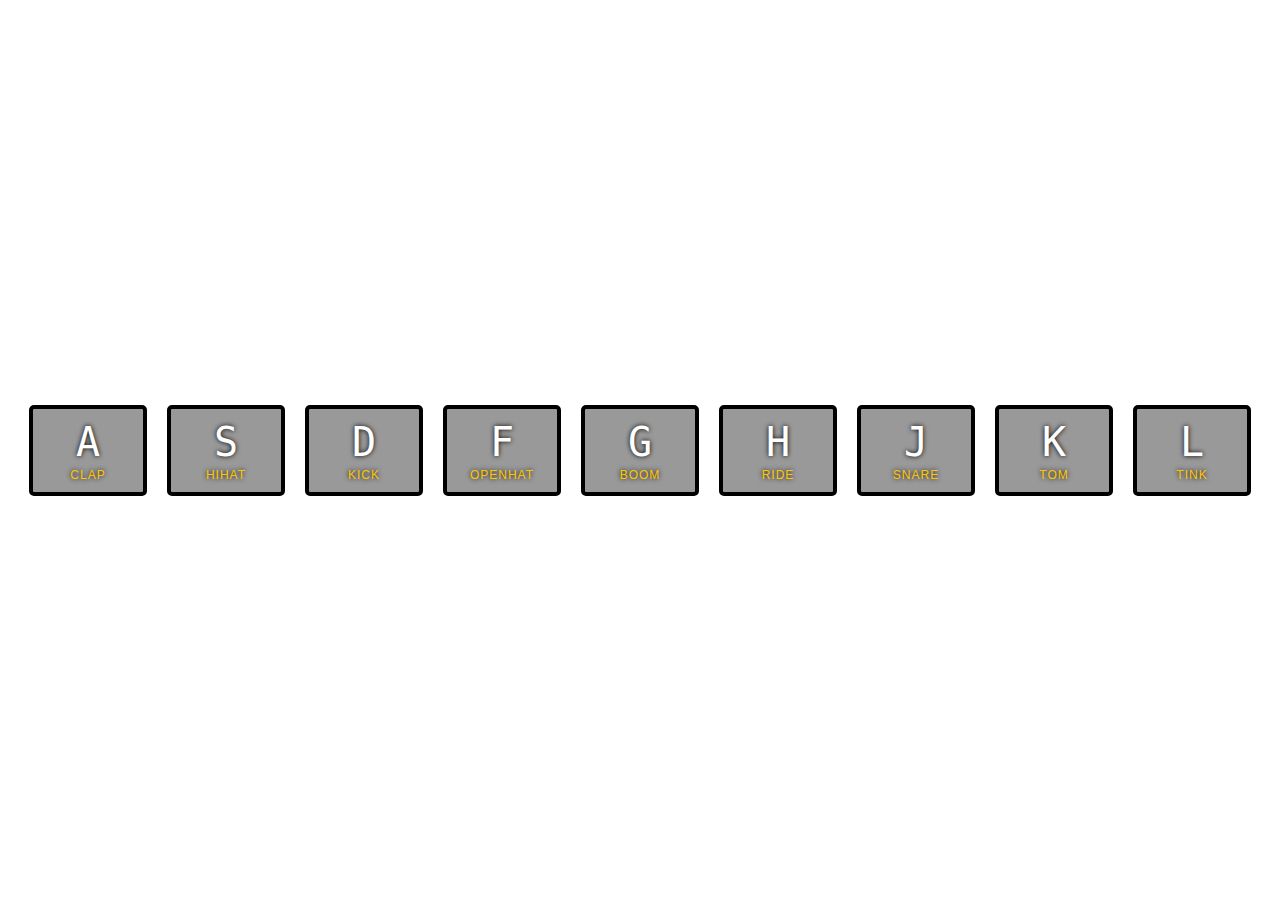
<file: index.html>
<!DOCTYPE html>
<html lang="en">

<head>
    <meta charset="UTF-8">
    <title>JS Drum Kit</title>
    <link rel="stylesheet" href="style.css">
</head>

<body>


    <div class="keys">
        <div data-key="65" class="key">
            <kbd>A</kbd>
            <span class="sound">clap</span>
        </div>
        <div data-key="83" class="key">
            <kbd>S</kbd>
            <span class="sound">hihat</span>
        </div>
        <div data-key="68" class="key">
            <kbd>D</kbd>
            <span class="sound">kick</span>
        </div>
        <div data-key="70" class="key">
            <kbd>F</kbd>
            <span class="sound">openhat</span>
        </div>
        <div data-key="71" class="key">
            <kbd>G</kbd>
            <span class="sound">boom</span>
        </div>
        <div data-key="72" class="key">
            <kbd>H</kbd>
            <span class="sound">ride</span>
        </div>
        <div data-key="74" class="key">
            <kbd>J</kbd>
            <span class="sound">snare</span>
        </div>
        <div data-key="75" class="key">
            <kbd>K</kbd>
            <span class="sound">tom</span>
        </div>
        <div data-key="76" class="key">
            <kbd>L</kbd>
            <span class="sound">tink</span>
        </div>
    </div>

    <audio data-key="65" src="sounds/clap.wav"></audio>
    <audio data-key="83" src="sounds/hihat.wav"></audio>
    <audio data-key="68" src="sounds/kick.wav"></audio>
    <audio data-key="70" src="sounds/openhat.wav"></audio>
    <audio data-key="71" src="sounds/boom.wav"></audio>
    <audio data-key="72" src="sounds/ride.wav"></audio>
    <audio data-key="74" src="sounds/snare.wav"></audio>
    <audio data-key="75" src="sounds/tom.wav"></audio>
    <audio data-key="76" src="sounds/tink.wav"></audio>

    <script>
        window.addEventListener("keydown", function(e) {
            const audio = document.querySelector(`audio[data-key="${e.keyCode}"]`);
            const key = document.querySelector(`.key[data-key="${e.keyCode}"]`);
            if (!audio) return; //stops the function if there is no keyCode available
            audio.currentTime = 0; //rewinds time to start
            audio.play();
            key.classList.add('playing');
        });
    </script>


</body>

</html>
</file>
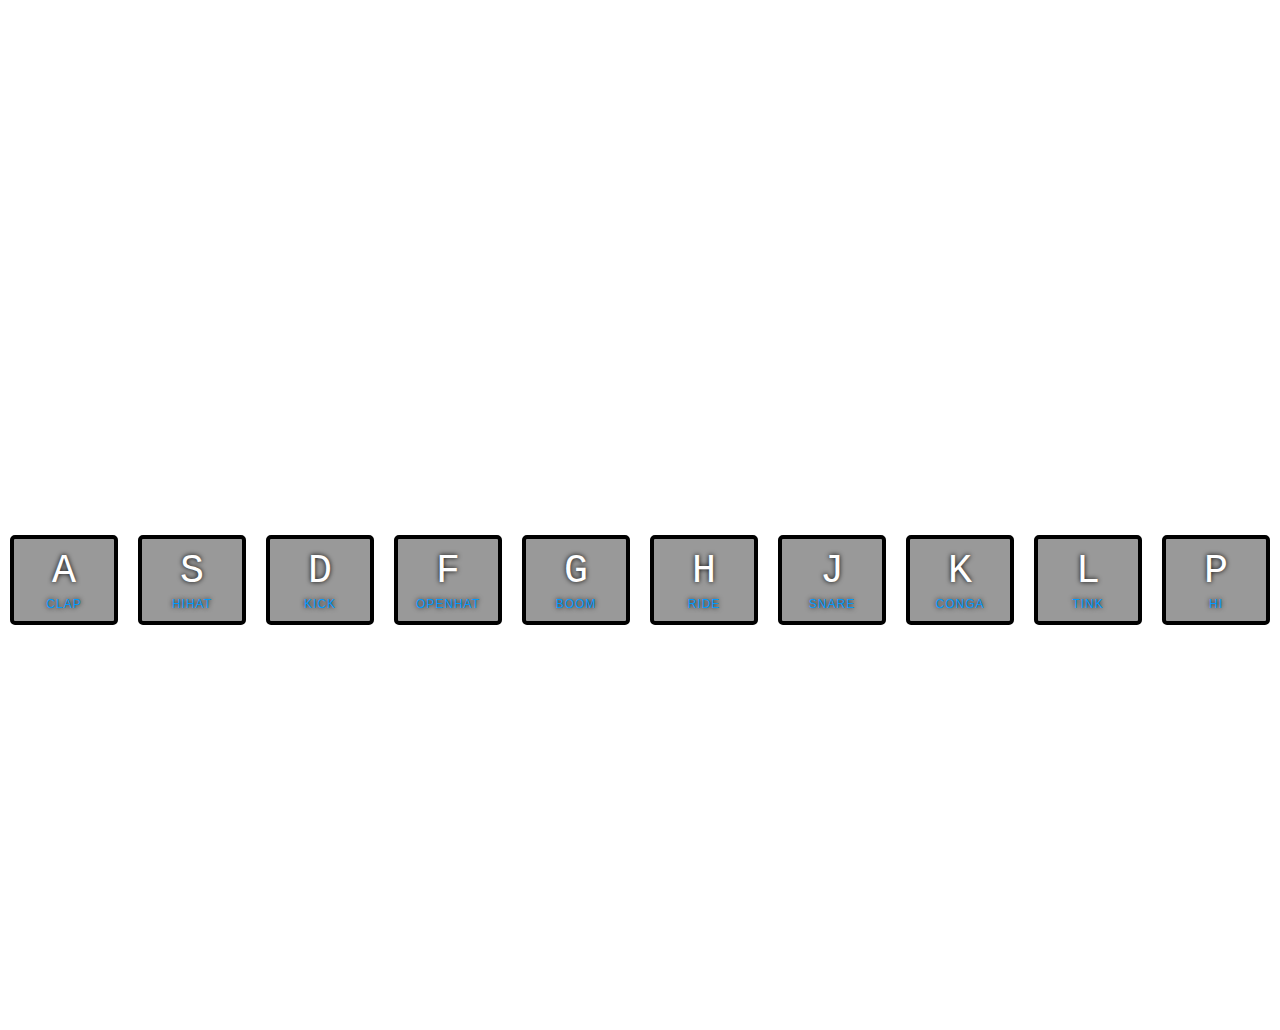
<file: 01 - JS BeatMaker/index.html>
<!DOCTYPE html>
<html lang="en">

<head>
    <meta charset="UTF-8">
    <title>JS Beat Maker</title>
    <link rel="stylesheet" href="style.css">
</head>

<body>

    <p class="title">BeatMaker</p>
    <div class="keys">
        <div data-key="65" class="key">
            <kbd>A</kbd>
            <span class="sound">clap</span>
        </div>
        <div data-key="83" class="key">
            <kbd>S</kbd>
            <span class="sound">hihat</span>
        </div>
        <div data-key="68" class="key">
            <kbd>D</kbd>
            <span class="sound">kick</span>
        </div>
        <div data-key="70" class="key">
            <kbd>F</kbd>
            <span class="sound">openhat</span>
        </div>
        <div data-key="71" class="key">
            <kbd>G</kbd>
            <span class="sound">boom</span>
        </div>
        <div data-key="72" class="key">
            <kbd>H</kbd>
            <span class="sound">ride</span>
        </div>
        <div data-key="74" class="key">
            <kbd>J</kbd>
            <span class="sound">snare</span>
        </div>
        <div data-key="75" class="key">
            <kbd>K</kbd>
            <span class="sound">conga</span>
        </div>
        <div data-key="76" class="key">
            <kbd>L</kbd>
            <span class="sound">tink</span>
        </div>
        <div data-key="80" class="key">
            <kbd>P</kbd>
            <span class="sound">hi</span>
        </div>
    </div>

    <audio data-key="65" src="sounds/clap.wav"></audio>
    <audio data-key="83" src="sounds/hihat.wav"></audio>
    <audio data-key="68" src="sounds/kick.wav"></audio>
    <audio data-key="70" src="sounds/openhat.wav"></audio>
    <audio data-key="71" src="sounds/boom.wav"></audio>
    <audio data-key="72" src="sounds/ride.wav"></audio>
    <audio data-key="74" src="sounds/snare.wav"></audio>
    <audio data-key="75" src="sounds/conga.wav"></audio>
    <audio data-key="76" src="sounds/tink.wav"></audio>
    <audio data-key="80" src="sounds/hi.mp3"></audio>

    <script>
        function playAudio(e) {
            const audio = document.querySelector(`audio[data-key="${e.keyCode}"]`);
            const key = document.querySelector(`.key[data-key="${e.keyCode}"]`);
            if (!audio) return; //stops the function if there is no keyCode available
            audio.currentTime = 0; //rewinds time to start
            audio.play();
            key.classList.add('playing');
        };

        function removeAnimation(e) {
            if (e.propertyName !== 'transform')
                return; // skip if it is not a transform 
            this.classList.remove('playing');
        };
        const keys = document.querySelectorAll('.key');
        keys.forEach(key => key.addEventListener('transitionend', removeAnimation))
        window.addEventListener('keydown', playAudio);
    </script>


</body>

</html>
</file>
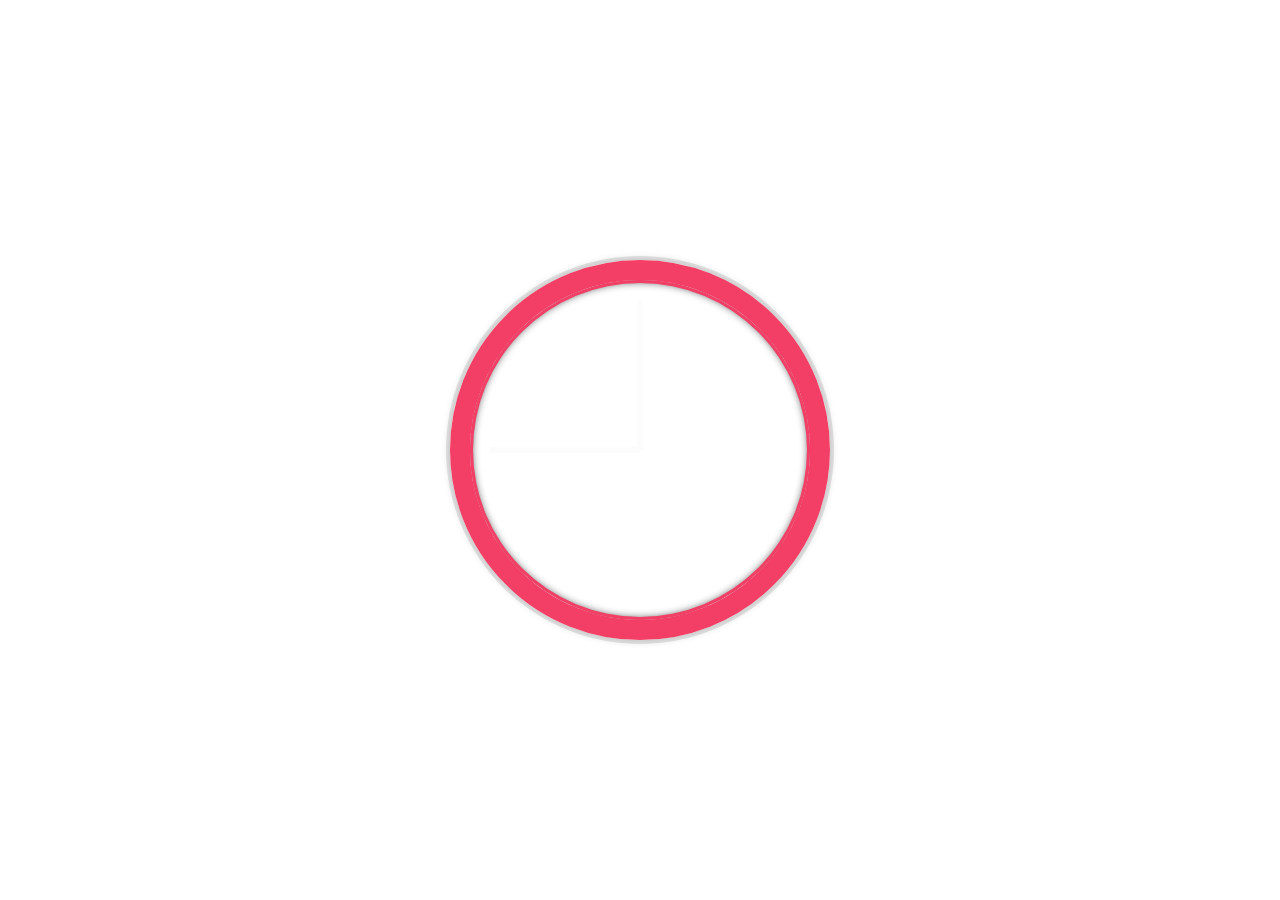
<file: 02 - JS and CSS Clock/index.html>
<!DOCTYPE html>
<html lang="en">

<head>
    <meta charset="UTF-8">
    <title>JS + CSS Clock</title>
</head>

<body>


    <div class="clock">
        <div class="clock-face">
            <p class="middle-dot">•</p>
            <div class="hand hour-hand"></div>
            <div class="hand min-hand"></div>
            <div class="hand second-hand"></div>
        </div>
    </div>


    <style>
        html {
            background-image: url(https://steamuserimages-a.akamaihd.net/ugc/975479281159257721/6F22F725980C51E5BF1BDA618C2388E76430F541/);
            background-size: cover;
            font-family: 'helvetica neue';
            text-align: center;
            font-size: 10px;
        }

        body {
            margin: 0;
            font-size: 2rem;
            display: flex;
            flex: 1;
            min-height: 100vh;
            align-items: center;
        }

        .clock {
            width: 30rem;
            height: 30rem;
            border: 20px solid rgb(243, 62, 101);
            border-radius: 50%;
            margin: 50px auto;
            position: relative;
            padding: 2rem;
            box-shadow:
                0 0 0 4px rgba(0, 0, 0, 0.1),
                inset 0 0 0 3px rgb(243, 62, 101),
                inset 0 0 10px black,
                0 0 10px rgba(0, 0, 0, 0.2);
        }

        .clock-face {
            position: relative;
            width: 100%;
            height: 100%;
            transform: translateY(-3px);
            /* account for the height of the clock hands */
        }

        .hand {
            width: 50%;
            height: 6px;
            background: rgb(252, 252, 252);
            position: absolute;
            top: 50%;
            transform-origin: 100%;
            transition: all 0.5s;
            transition-timing-function: cubic-bezier(0.16, 1.15, 0.58, 1);
            /* rotates originally at 50% */
        }

        .hand.min-hand,
        .hand.second-hand {
            transform: rotate(90deg);
        }

        .middle-dot {
            margin: auto;
            padding-top: 110px;
            font-size: 70px;
            color: white;
        }
    </style>

    <script>
        const secondHand = document.querySelector('.second-hand');
        const minuteHand = document.querySelector('.min-hand');
        const hourHand = document.querySelector('.hour-hand')

        function setDate() {
            const now = new Date();
            const seconds = now.getSeconds();
            const seconddegrees = ((seconds / 60) * 360) + 90;
            const minutes = now.getMinutes();
            const minutesdegrees = ((minutes / 60) * 360) + 90;
            const hours = now.getHours();
            const hoursdegrees = ((hours / 12) * 360) + 90;
            secondHand.style.transform = `rotate(${seconddegrees}deg)`;
            minuteHand.style.transform = `rotate(${minutesdegrees}deg)`;
            hourHand.style.transform = `rotate(${hoursdegrees}deg)`;
            console.log(seconds);
        }

        setInterval(setDate, 1000);
    </script>
</body>

</html>
</file>
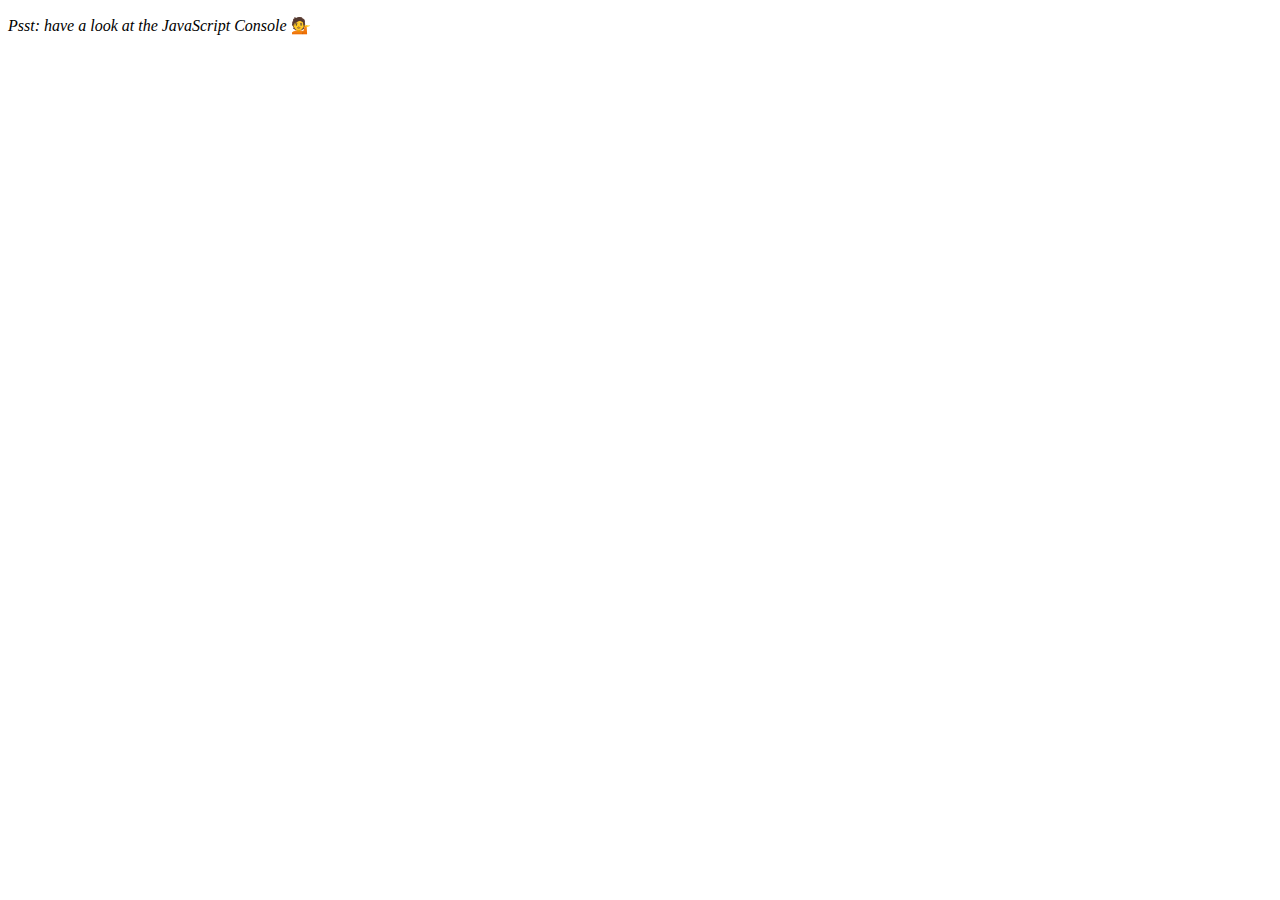
<file: 04 - Array Cardio Day 1/index.html>
<!DOCTYPE html>
<html lang="en">

<head>
    <meta charset="UTF-8">
    <title>Array Cardio 💪</title>
</head>

<body>
    <p><em>Psst: have a look at the JavaScript Console</em> 💁</p>
    <script>
        // Get your shorts on - this is an array workout!
        // ## Array Cardio Day 1

        // Some data we can work with

        const inventors = [{
                first: 'Albert',
                last: 'Einstein',
                year: 1879,
                passed: 1955
            },
            {
                first: 'Isaac',
                last: 'Newton',
                year: 1643,
                passed: 1727
            },
            {
                first: 'Galileo',
                last: 'Galilei',
                year: 1564,
                passed: 1642
            },
            {
                first: 'Marie',
                last: 'Curie',
                year: 1867,
                passed: 1934
            },
            {
                first: 'Johannes',
                last: 'Kepler',
                year: 1571,
                passed: 1630
            },
            {
                first: 'Nicolaus',
                last: 'Copernicus',
                year: 1473,
                passed: 1543
            },
            {
                first: 'Max',
                last: 'Planck',
                year: 1858,
                passed: 1947
            },
            {
                first: 'Katherine',
                last: 'Blodgett',
                year: 1898,
                passed: 1979
            },
            {
                first: 'Ada',
                last: 'Lovelace',
                year: 1815,
                passed: 1852
            },
            {
                first: 'Sarah E.',
                last: 'Goode',
                year: 1855,
                passed: 1905
            },
            {
                first: 'Lise',
                last: 'Meitner',
                year: 1878,
                passed: 1968
            },
            {
                first: 'Hanna',
                last: 'Hammarström',
                year: 1829,
                passed: 1909
            }
        ];

        const people = ['Beck, Glenn', 'Becker, Carl', 'Beckett, Samuel', 'Beddoes, Mick', 'Beecher, Henry',
            'Beethoven, Ludwig', 'Begin, Menachem', 'Belloc, Hilaire', 'Bellow, Saul', 'Benchley, Robert',
            'Benenson, Peter', 'Ben-Gurion, David', 'Benjamin, Walter', 'Benn, Tony', 'Bennington, Chester',
            'Benson, Leana', 'Bent, Silas', 'Bentsen, Lloyd', 'Berger, Ric', 'Bergman, Ingmar', 'Berio, Luciano',
            'Berle, Milton', 'Berlin, Irving', 'Berne, Eric', 'Bernhard, Sandra', 'Berra, Yogi', 'Berry, Halle',
            'Berry, Wendell', 'Bethea, Erin', 'Bevan, Aneurin', 'Bevel, Ken', 'Biden, Joseph', 'Bierce, Ambrose',
            'Biko, Steve', 'Billings, Josh', 'Biondo, Frank', 'Birrell, Augustine', 'Black, Elk', 'Blair, Robert',
            'Blair, Tony', 'Blake, William'
        ];

        // Array.prototype.filter() you can bring in ten items and return forexample two
        // 1. Filter the list of inventors for those who were born in the 1500's
        const fifteen = inventors.filter(inventor => inventor.year > 1500 && inventor.year < 1600);
        console.table(fifteen)

        // Array.prototype.map() takes an array and returns another array with same length (Like a factory machine)
        // 2. Give us an array of the inventors' first and last names
        const names = inventors.map(inventor => `${inventor.first}` + ' ' + `${inventor.last}`)
        console.log(names)

        // Array.prototype.sort()
        // 3. Sort the inventors by birthdate, oldest to youngest ()
        const birthDate = inventors.sort((a, b) => a.year > b.year ? 1 : -1);
        console.table(birthDate)

        // Array.prototype.reduce()
        // 4. How many years did all the inventors live?
        const totalYears = inventors.reduce((total, inventor) => {
            return total + (inventor.passed - inventor.year);
        }, 0);
        console.log(totalYears)

        // 5. Sort the inventors by years lived
        const yearsLived = inventors.sort(function (a, b) {
            let oldest = a.passed - a.year;
            let youngest = b.passed - b.year;
            return oldest > youngest ? 1 : -1;
        });
        console.table(yearsLived)

        // 6. create a list of Boulevards in Paris that contain 'de' anywhere in the name
        // https://en.wikipedia.org/wiki/Category:Boulevards_in_Paris
        //const category = document.querySelector('.mw-category');
        //const links = Array.form(category.querySelectorAll('a')); // changes nodelist to array
        //const de = links
        //   .map(link => link.textcontent)
        //    .filter(steetName => streetName.includes('de'))
        //console.log(de)


        // 7. sort Exercise (Sort uses two parts to sort it)
        // Sort the people alphabetically by last name
        const lastName = people.sort(function (lastOne, nextOne) {
            var [aLast, aFirst] = lastOne.split(", ");
            var [bLast, bFirst] = nextOne.split(", ");
            return aLast > bLast ? 1 : -1;
        })
        console.log(lastName)
        // 8. Reduce Exercise
        // Sum up the instances of each of these
        const data = ['car', 'car', 'truck', 'truck', 'bike', 'walk', 'car', 'van', 'bike', 'walk', 'car',
            'van', 'car',
            'truck'
        ];

        const transportation = data.reduce(function (obj, item) {
            if (!obj[item]) {
                obj[item] = 0;
            }
            obj[item]++;
            return obj;
        }, {
            //blank object
            // starts with blank object, checks if theres zero and increments it
        });
        console.log(transportation)
    </script>
</body>

</html>
</file>
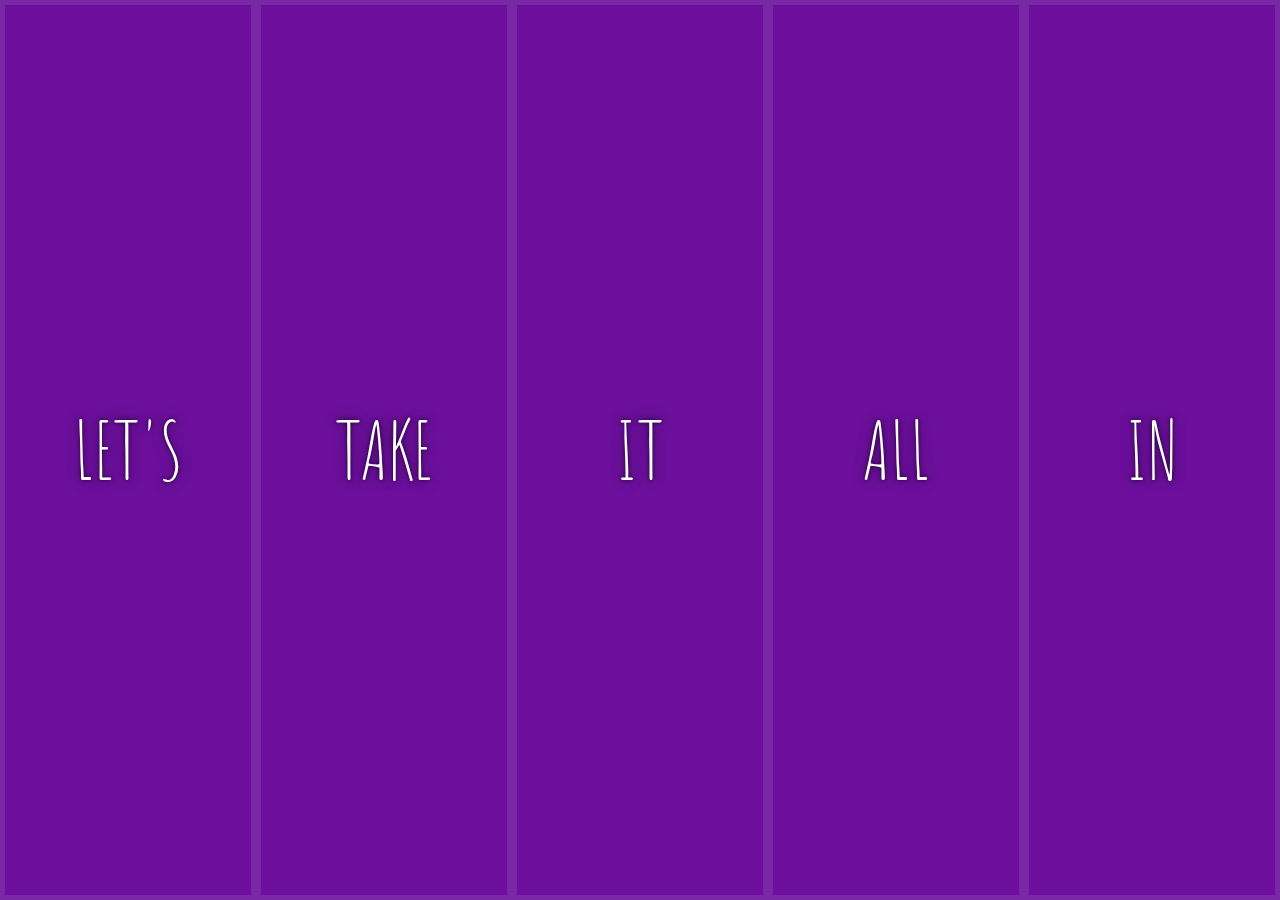
<file: 05 - Flex Panel Gallery/index.html>
<!DOCTYPE html>
<html lang="en">

<head>
    <meta charset="UTF-8">
    <title>Flex Panels 💪</title>
    <link href='https://fonts.googleapis.com/css?family=Amatic+SC' rel='stylesheet' type='text/css'>
</head>

<body>
    <div class="panels">
        <div class="panel panel1">
            <p>Hey</p>
            <p>Let's</p>
            <p>Dance</p>
        </div>
        <div class="panel panel2">
            <p>Give</p>
            <p>Take</p>
            <p>Receive</p>
        </div>
        <div class="panel panel3">
            <p>Experience</p>
            <p>It</p>
            <p>Today</p>
        </div>
        <div class="panel panel4">
            <p>Give</p>
            <p>All</p>
            <p>You can</p>
        </div>
        <div class="panel panel5">
            <p>Life</p>
            <p>In</p>
            <p>Motion</p>
        </div>
    </div>
    <style>
        html {
            box-sizing: border-box;
            background: #ffc600;
            font-family: 'helvetica neue';
            font-size: 20px;
            font-weight: 200;
        }

        body {
            margin: 0;
        }

        *,
        *:before,
        *:after {
            box-sizing: inherit;
        }

        .panels {
            min-height: 100vh;
            overflow: hidden;
            display: flex;
        }

        .panel {
            background: #6B0F9C;
            box-shadow: inset 0 0 0 5px rgba(255, 255, 255, 0.1);
            color: white;
            text-align: center;
            align-items: center;
            /* Safari transitionend event.propertyName === flex */
            /* Chrome + FF transitionend event.propertyName === flex-grow */
            transition:
                font-size 0.7s cubic-bezier(0.61, -0.19, 0.7, -0.11),
                flex 0.7s cubic-bezier(0.61, -0.19, 0.7, -0.11),
                background 0.2s;
            font-size: 20px;
            background-size: cover;
            background-position: center;
            flex: 1;
            /*Each item evenly distributes space */
            justify-content: center;

            display: flex;
            flex-direction: column;
        }

        .panel1 {
            background-image: url(https://source.unsplash.com/gYl-UtwNg_I/1500x1500);
        }

        .panel2 {
            background-image: url(https://source.unsplash.com/rFKUFzjPYiQ/1500x1500);
        }

        .panel3 {
            background-image: url(https://images.unsplash.com/photo-1465188162913-8fb5709d6d57?ixlib=rb-0.3.5&q=80&fm=jpg&crop=faces&cs=tinysrgb&w=1500&h=1500&fit=crop&s=967e8a713a4e395260793fc8c802901d);
        }

        .panel4 {
            background-image: url(https://source.unsplash.com/ITjiVXcwVng/1500x1500);
        }

        .panel5 {
            background-image: url(https://source.unsplash.com/3MNzGlQM7qs/1500x1500);
        }

        /* Flex Children/items */
        .panel>* {
            margin: 0;
            width: 100%;
            transition: transform 0.5s;
            flex: 1 0 auto;
            display: flex;
            justify-content: center;
            align-items: center;
        }

        .panel>*:first-child {
            transform: translateY(-100%);
        }

        .panel.open-active>*:first-child {
            transform: translateY(0);
        }

        .panel>*:last-child {
            transform: translateY(100%);
        }

        .panel.open-active>*:last-child {
            transform: translateY(0);
        }

        .panel p {
            text-transform: uppercase;
            font-family: 'Amatic SC', cursive;
            text-shadow: 0 0 4px rgba(0, 0, 0, 0.72), 0 0 14px rgba(0, 0, 0, 0.45);
            font-size: 2em;
        }

        .panel p:nth-child(2) {
            font-size: 4em;
        }

        .panel.open {
            flex: 5;
            font-size: 40px;
        }

        @media only screen and (max-width: 600px) {
            .panel p {
                font-size: 1em;
            }
        }
    </style>




    <script>
        const panels = document.querySelectorAll('.panel');

        function open() {
            this.classList.toggle('open');
        }

        function active(e) {
            if (e.propertyName.includes('flex')) {
                this.classList.toggle('open-active')
            }
        }

        panels.forEach(panel => panel.addEventListener("click", open));
        panels.forEach(panel => panel.addEventListener("transitionend", active));
    </script>



</body>

</html>
</file>
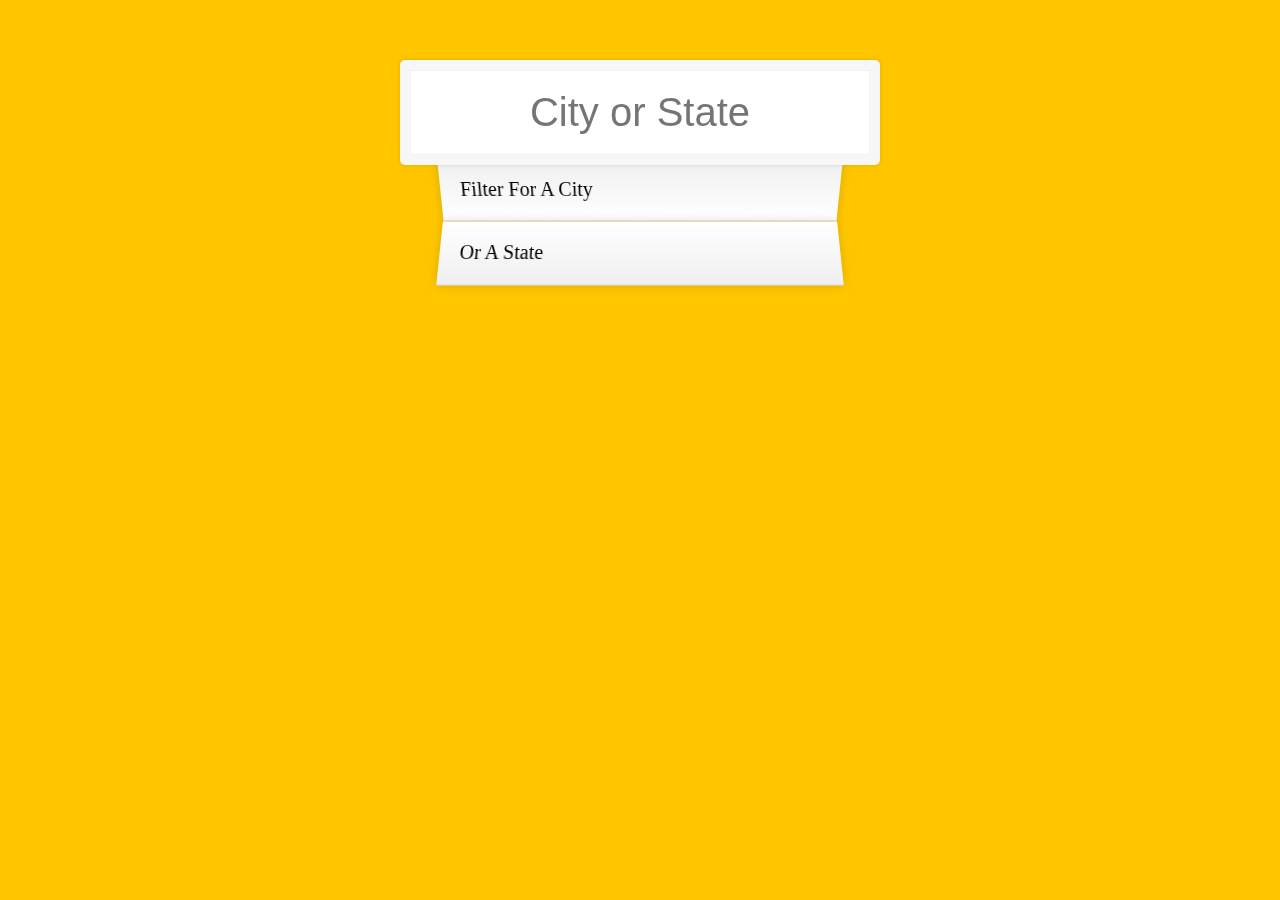
<file: 06 - Type Ahead/index.html>
<!DOCTYPE html>
<html lang="en">

<head>
    <meta charset="UTF-8">
    <title>Type Ahead 👀</title>
    <link rel="stylesheet" href="style.css">
</head>

<body>

    <form class="search-form">
        <input type="text" class="search" placeholder="City or State">
        <ul class="suggestions">
            <li>Filter for a city</li>
            <li>or a state</li>
        </ul>
    </form>
    <script>
        const endpoint =
            'https://gist.githubusercontent.com/Miserlou/c5cd8364bf9b2420bb29/raw/2bf258763cdddd704f8ffd3ea9a3e81d25e2c6f6/cities.json';
        const cities = [];

        fetch(endpoint)
            .then(blob => blob.json()) //stores data in a json object named blob
            .then(data => cities.push(...data)); // we now grab the data and push the cities data into an array
        //... spread allows you to put items into individual arguments
        function findMatches(wordToMatch, cities) {
            return cities.filter(place => {
                //figure out if the city or state matches what was searched
                const regex = new RegExp(wordToMatch, 'gi');
                return place.city.match(regex) || place.state.match(regex)
            });
        }

        function numberWithCommas(x) {
            return x.toString().replace(/\B(?=(\d{3})+(?!\d))/g, ',');
        }

        function displayMatches() {
            const matchArray = findMatches(this.value, cities);
            const html = matchArray.map(place => {
                    const regex = new RegExp(this.value, 'gi');
                    const cityName = place.city.replace(regex, `<span class="h1">${this.value}</span>`);
                    const stateName = place.state.replace(regex, `<span class="h1">${this.value}</span>`);
                    return `
                <li>
                    <span class="name">${cityName}, ${stateName}</span>
                    <span class="population">${numberWithCommas(place.population)}</span>
                </li>`;
                })
                .join();
            suggestions.innerHTML = html;
        }

        const searchInput = document.querySelector('.search');
        const suggestions = document.querySelector('.suggestions');

        searchInput.addEventListener('change', displayMatches);
        searchInput.addEventListener('keyup', displayMatches);
    </script>
</body>

</html>
</file>
<file: style.css>
html {
    font-size: 10px;
    background: url(http://i.imgur.com/b9r5sEL.jpg) bottom center;
    background-size: cover;
}

body,
html {
    margin: 0;
    padding: 0;
    font-family: sans-serif;
}

.keys {
    display: flex;
    flex: 1;
    min-height: 100vh;
    align-items: center;
    justify-content: center;
}

.key {
    border: .4rem solid black;
    border-radius: .5rem;
    margin: 1rem;
    font-size: 1.5rem;
    padding: 1rem .5rem;
    transition: all .07s ease;
    width: 10rem;
    text-align: center;
    color: white;
    background: rgba(0, 0, 0, 0.4);
    text-shadow: 0 0 .5rem black;
}

.playing {
    transform: scale(1.1);
    border-color: #ffc600;
    box-shadow: 0 0 1rem #ffc600;
}

kbd {
    display: block;
    font-size: 4rem;
}

.sound {
    font-size: 1.2rem;
    text-transform: uppercase;
    letter-spacing: .1rem;
    color: #ffc600;
}
</file>
<file: 01 - JS BeatMaker/style.css>
html {
    font-size: 10px;
    background: url(https://pe56d.s3.amazonaws.com/o_1bes6gb731s5kln512qm1gh15lsm.jpg) bottom center;
    background-size: cover;
}

body,
html {
    margin: 0;
    padding: 0;
    font-family: sans-serif;
}

.keys {
    display: flex;
    flex: 1;
    min-height: 100vh;
    align-items: center;
    justify-content: center;
}

.key {
    border: .4rem solid black;
    border-radius: .5rem;
    margin: 1rem;
    font-size: 1.5rem;
    padding: 1rem .5rem;
    transition: all .05s;
    width: 10rem;
    text-align: center;
    color: white;
    background: rgba(0, 0, 0, 0.4);
    text-shadow: 0 0 .5rem black;
}

.playing {
    transform: scale(1.1);
    border-color: #0099ff;
    box-shadow: 0 0 1rem #0099ff;
}

kbd {
    display: block;
    font-size: 4rem;
}

.sound {
    font-size: 1.2rem;
    text-transform: uppercase;
    letter-spacing: .1rem;
    color: #0099ff;
}

.title {
    font-size: 70px;
    color: white;
    text-align: center;
    display: flex;
    justify-content: center;
    align-content: center;
    margin: auto;
    padding-top: 50px;
    font-family: Helvetica;
}
</file>
<file: 06 - Type Ahead/style.css>
html {
    box-sizing: border-box;
    background: #ffc600;
    font-family: 'helvetica neue';
    font-size: 20px;
    font-weight: 200;
}

html {
    background-image: url('http://starkovtattoo.spb.ru/images/300/DSC100308186.jpg');
    background-repeat: no-repeat;
    background-size: initial;
}

*,
*:before,
*:after {
    box-sizing: inherit;
}

input {
    width: 100%;
    padding: 20px;
}

.search-form {
    max-width: 400px;
    margin: 50px auto;
}

input.search {
    margin: 0;
    text-align: center;
    outline: 0;
    border: 10px solid #F7F7F7;
    width: 120%;
    left: -10%;
    position: relative;
    top: 10px;
    z-index: 2;
    border-radius: 5px;
    font-size: 40px;
    box-shadow: 0 0 5px rgba(0, 0, 0, 0.12), inset 0 0 2px rgba(0, 0, 0, 0.19);
}

.suggestions {
    margin: 0;
    padding: 0;
    position: relative;
    /*perspective: 20px;*/
}

.suggestions li {
    background: white;
    list-style: none;
    border-bottom: 1px solid #D8D8D8;
    box-shadow: 0 0 10px rgba(0, 0, 0, 0.14);
    margin: 0;
    padding: 20px;
    transition: background 0.2s;
    display: flex;
    justify-content: space-between;
    text-transform: capitalize;
}

.suggestions li:nth-child(even) {
    transform: perspective(100px) rotateX(3deg) translateY(2px) scale(1.001);
    background: linear-gradient(to bottom, #ffffff 0%, #EFEFEF 100%);
}

.suggestions li:nth-child(odd) {
    transform: perspective(100px) rotateX(-3deg) translateY(3px);
    background: linear-gradient(to top, #ffffff 0%, #EFEFEF 100%);
}

span.population {
    font-size: 15px;
}

.h1 {
    background: #0099ff;
}
</file>
